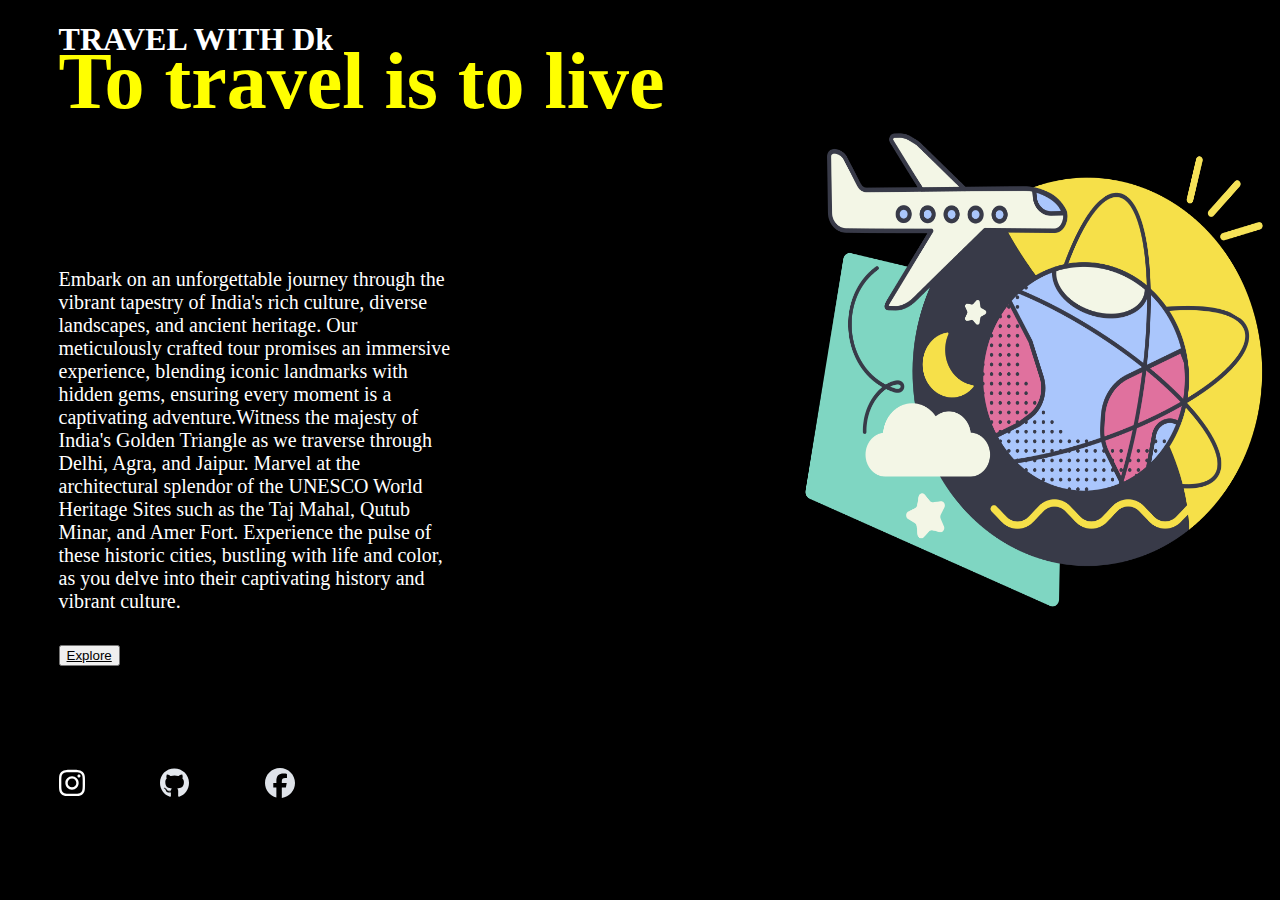
<file: index.html>
<!DOCTYPE html>
<html>
<head>
   <title>travel blog</title>
   <link rel="stylesheet" href="./project.css">
</head>
   <body>
    <section class="travel">
<h1>TRAVEL WITH  Dk</h1>
    </section>
    <section class="quot">
        <h1>To travel is to live</h1>
        <h2 class="image">
            <img src="hero-img.png" alt="image1" height="500px" width="500px"></h2>
    </section>
    <section class="details">
        <p> Embark on an unforgettable journey through the vibrant tapestry 
            of India's rich culture, diverse landscapes, and ancient heritage.
             Our meticulously crafted tour promises an immersive experience,
             blending iconic landmarks with hidden gems, ensuring every moment
              is a captivating adventure.Witness the
               majesty of India's Golden Triangle as we traverse through Delhi,
                Agra, and Jaipur. Marvel at the architectural splendor of the UNESCO 
                World Heritage Sites such as the Taj Mahal, Qutub Minar, and Amer Fort. 
            Experience the pulse of these historic cities, 
              bustling with life and color, as you delve into their captivating history and vibrant culture.</p>
    </section>
    <section class="drink">
        <button class="btn">
    <a href="index..html" target="_blank" style="color: black;">Explore</a></button>
    </section>
    <footer class="ink">
    <img src="instagram.svg" alt="in">
    <img src="github.svg" alt="in1">
    <img src="facebook.svg"alt="in2">
    </footer>
   </body>
</file>
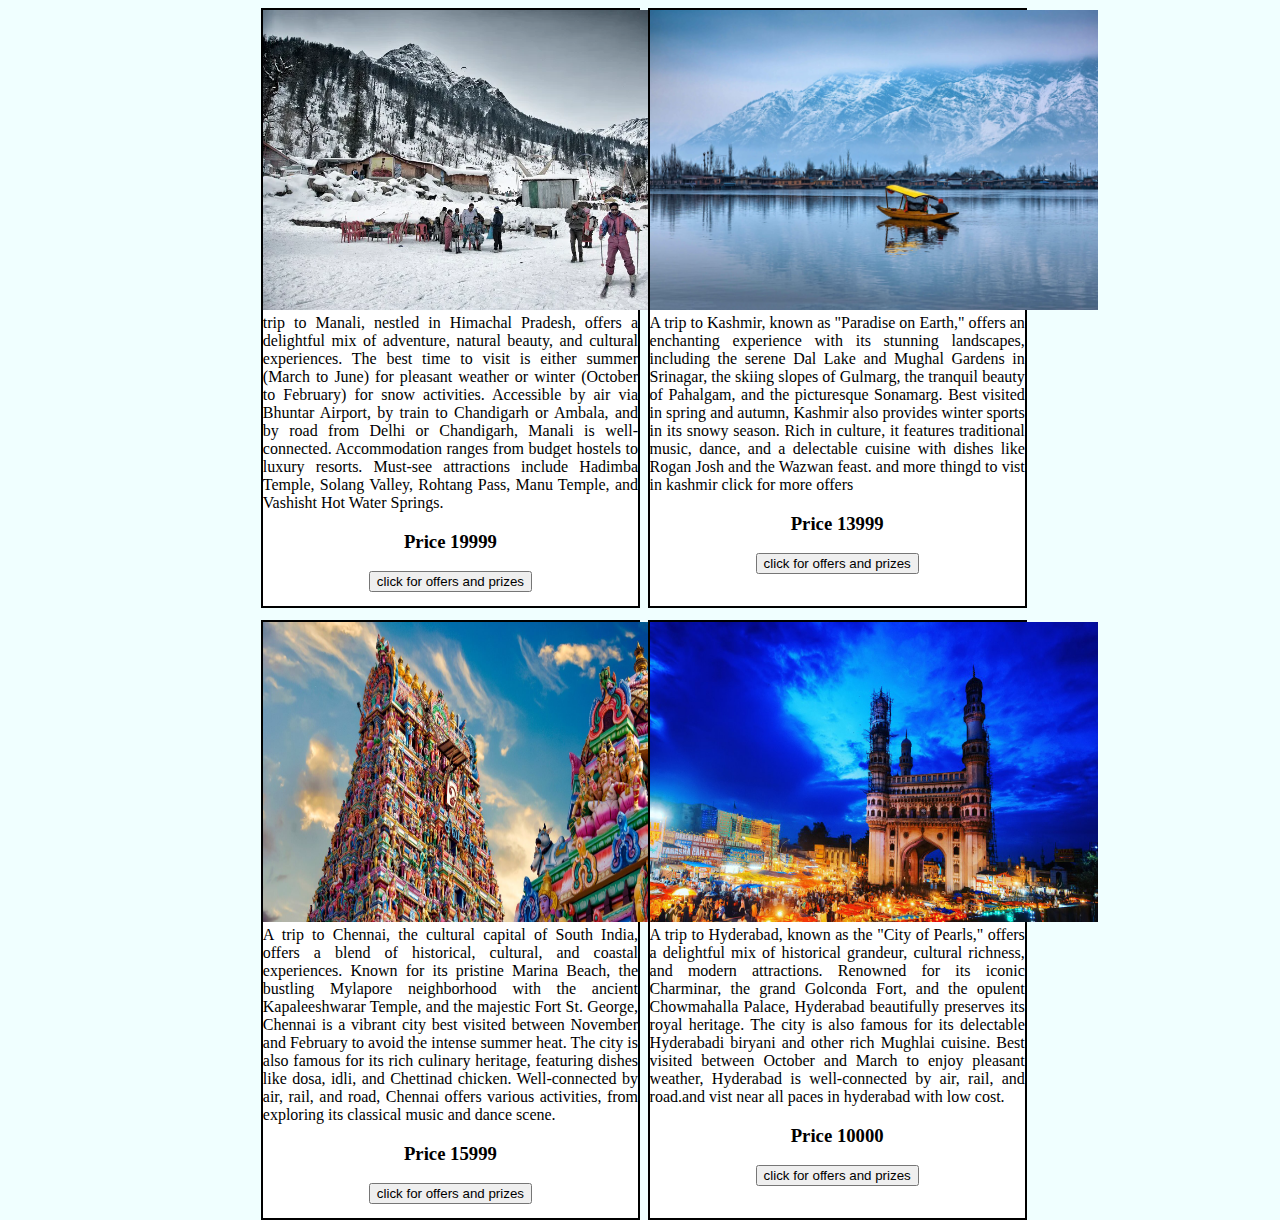
<file: index..html>
<!DOCTYPE html>
<html>
<head>
   <title>travel blog</title>
   <link rel="stylesheet" href="css1.css">
</head>
<div id="men">
    <div id="men1"><img src="manali.webp"alt="image2" height="300px" width="448px" >
      trip to Manali, nestled in Himachal Pradesh, offers a 
        delightful mix of adventure, natural beauty, and cultural experiences. The best time to visit is either 
        summer (March to June) for pleasant weather or winter (October to February) for snow activities. Accessible
         by air via Bhuntar Airport, by train to Chandigarh or Ambala, and by road from Delhi or Chandigarh, Manali is
          well-connected. Accommodation ranges from budget hostels to luxury resorts. Must-see attractions include Hadimba Temple, 
          Solang Valley, Rohtang Pass, Manu Temple, and Vashisht Hot Water Springs.
          <center><h3>Price 19999</h3><center><button>click for offers and prizes </button></center></div>
    <div id="men2"><img src="shutterstock_2044050407.avif"alt="image3" height="300px" width="448px" >
     A trip to Kashmir, known as "Paradise on Earth," offers an enchanting experience with its stunning landscapes, including the serene Dal Lake and Mughal Gardens in Srinagar,
         the skiing slopes of Gulmarg, the tranquil beauty of Pahalgam, and the picturesque Sonamarg. Best visited in spring and autumn, Kashmir also provides winter sports in its snowy season. Rich in culture, it features traditional music, dance, and a delectable cuisine with dishes like Rogan Josh and the Wazwan feast.
         and more thingd to vist in kashmir click for more offers<center><h3>Price 13999</h3><center><button>click for offers and prizes </button></center></div>
    <div id="men3"><img src="chennai.jpeg"alt="image4" height="300px" width="448px" >
     A trip to Chennai, the cultural capital of South India,
         offers a blend of historical, cultural, and coastal experiences. 
         Known for its pristine Marina Beach, the bustling Mylapore neighborhood with 
         the ancient Kapaleeshwarar Temple, and the majestic Fort St. George, Chennai is a 
         vibrant city best visited between November and February to avoid the intense summer heat. The city is also famous for its rich culinary heritage, featuring dishes like dosa, idli, and Chettinad chicken. Well-connected by air, rail, and road, Chennai offers various activities, from exploring its classical music and dance scene.<center><h3>Price 15999</h3><center><button>click for offers and prizes </center> </div>
    <div id="men4"><img src="charminar.jpg"alt="image5" height="300px" width="448px" >A trip to Hyderabad, known as the "City of Pearls," offers a delightful mix of historical grandeur, cultural richness, and modern attractions. Renowned for its iconic Charminar, the grand Golconda Fort, and the opulent Chowmahalla Palace, Hyderabad beautifully preserves its royal heritage. The city is also famous for its delectable Hyderabadi biryani and other rich Mughlai cuisine. Best visited between October and March to enjoy pleasant weather, Hyderabad is well-connected by air, rail, and road.and vist near all paces in hyderabad with low cost.
    <center><h3 id="don">Price 10000</h3></center> <center><button>click for offers and prizes </center></div>
</div>
</file>
<file: project.css>
body{
   background-color: black;

}

   .travel{
color: white;
padding-left: 4%;
   }
   .quot{
      color:yellow;
      padding-left: 4%;
font-size: 40px;
margin-top: -6%;
   }
   .details{
      color:white;
      padding-left: 4%;
     font-size: 20px;
     text-align: auto;
     margin-right: 65%;
     margin-top: -33%;
   }
   .drink{
 padding: 4%;
 font-size: 30%;
 margin-top: -3%;
 width: 70px;

   }
   .image{
      padding-left: 50%;
   margin-left: 10%;
   margin-top: -5%;
   }
   .ink{
      color: white;
      width: 30px;
height: 30px;
display: flex;
padding: 4%;
gap: 2cm;
   }
   .menu{
color: white;
padding-left: 95%;
margin-top: -9%;
   }
</file>
<file: css1.css>
body{
    background-color:azure;
}
#down{
    padding-left: 8%;

}
#dot{
    padding-left: 8%;

}
#data{
    padding-left: 8%;
    margin-right: 70%;
}
#man{
    padding-left    : 8%;
    margin-inline-start: 10%;
}
#men{
    display: grid;
    grid-template-columns: 50% 50% ;
   grid-template-rows: 600px 600px;
   gap: 1%;
   margin-left: 20%;
   margin-right: 20%;
   text-align: justify;
    #men1 {background-color: rgb(255, 255, 255);
        border: 2px solid black;}
    #men2 {background-color: rgb(255, 255, 255);
        border: 2px solid black;} 
    #men3 {background-color: rgb(255, 255, 255);
        border: 2px solid black;}
     #men4 {background-color: rgb(255, 255, 255);
        border: 2px solid black;;}
#don{
</file>
